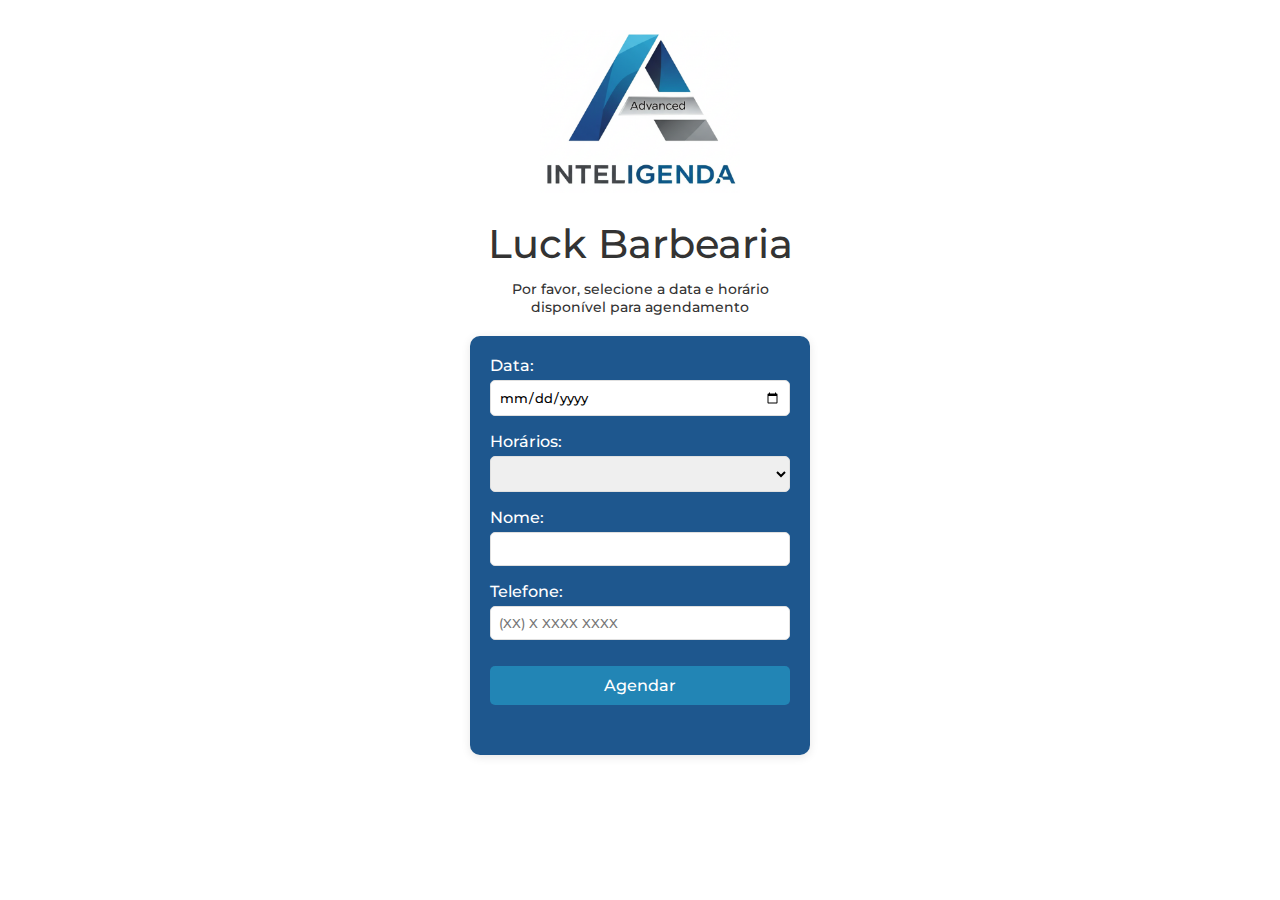
<file: index.html>
<!DOCTYPE html>
<html lang="pt-br">
<head>
    <meta charset="UTF-8">
    <meta name="viewport" content="width=device-width, initial-scale=1.0">
    <title>Inteligenda</title>

    <link rel="preconnect" href="https://fonts.googleapis.com">
    <link rel="preconnect" href="https://fonts.gstatic.com" crossorigin>
    <link href="https://fonts.googleapis.com/css2?family=Montserrat:ital,wght@0,100..900;1,100..900&display=swap" rel="stylesheet">
    
    <link rel="stylesheet" href="css/agendamento.css">
    <link rel="icon" href="images/icone.png" sizes="48x48" type="image/png">

</head>
<body>

    <div class="divLogo">
        <img src="images/logo.png" alt="logo" class="imagemLogo">
    </div>
    
    <div class="divTitulo">
        <h1>Luck Barbearia</h1>
        <h2>Por favor, selecione a data e horário disponível para agendamento</h2>
    </div> 
        

    <div class="divFormulario">    
        <form id="formDadosCliente">
            <label for="dataSelecionada" class="labels">Data:</label>
            <input type="date" id="dataSelecionada:" class="dadosCliente" placeholder="">
                        
            <label for="horarios" class="labels">Horários:</label>
            <select id="horarios" nome="horarios" class="dadosCliente">
                <option value="horariosSelecionado"></option>
                <option value="09:00">09:00h </option>
                <option value="10:00">10:00h </option>
                <option value="11:00">11:00h </option>
                <option value="13:00">13:00h </option>
                <option value="14:00">14:00h </option>
                <option value="15:00">15:00h </option>
                <option value="16:00">16:00h </option>
                <option value="17:00">17:00h </option>
                <option value="18:00">18:00h </option>
            </select>

            <label for="primeiroNome" class="labels">Nome:</label>
            <input type="text" id="primeiroNome" class="dadosCliente">
            <label for="telefone" class="labels">Telefone:</label>
            <input type="tel" id="telefone" class="dadosCliente" placeholder="(XX) X XXXX XXXX">

            <input type="submit" class="submit" name="enviarHora" value="Agendar" id="btAgendar">
        </form>
    </div>
     
    <script src="js/agendamento.js" defer></script>

    
</body>
</html>
</file>
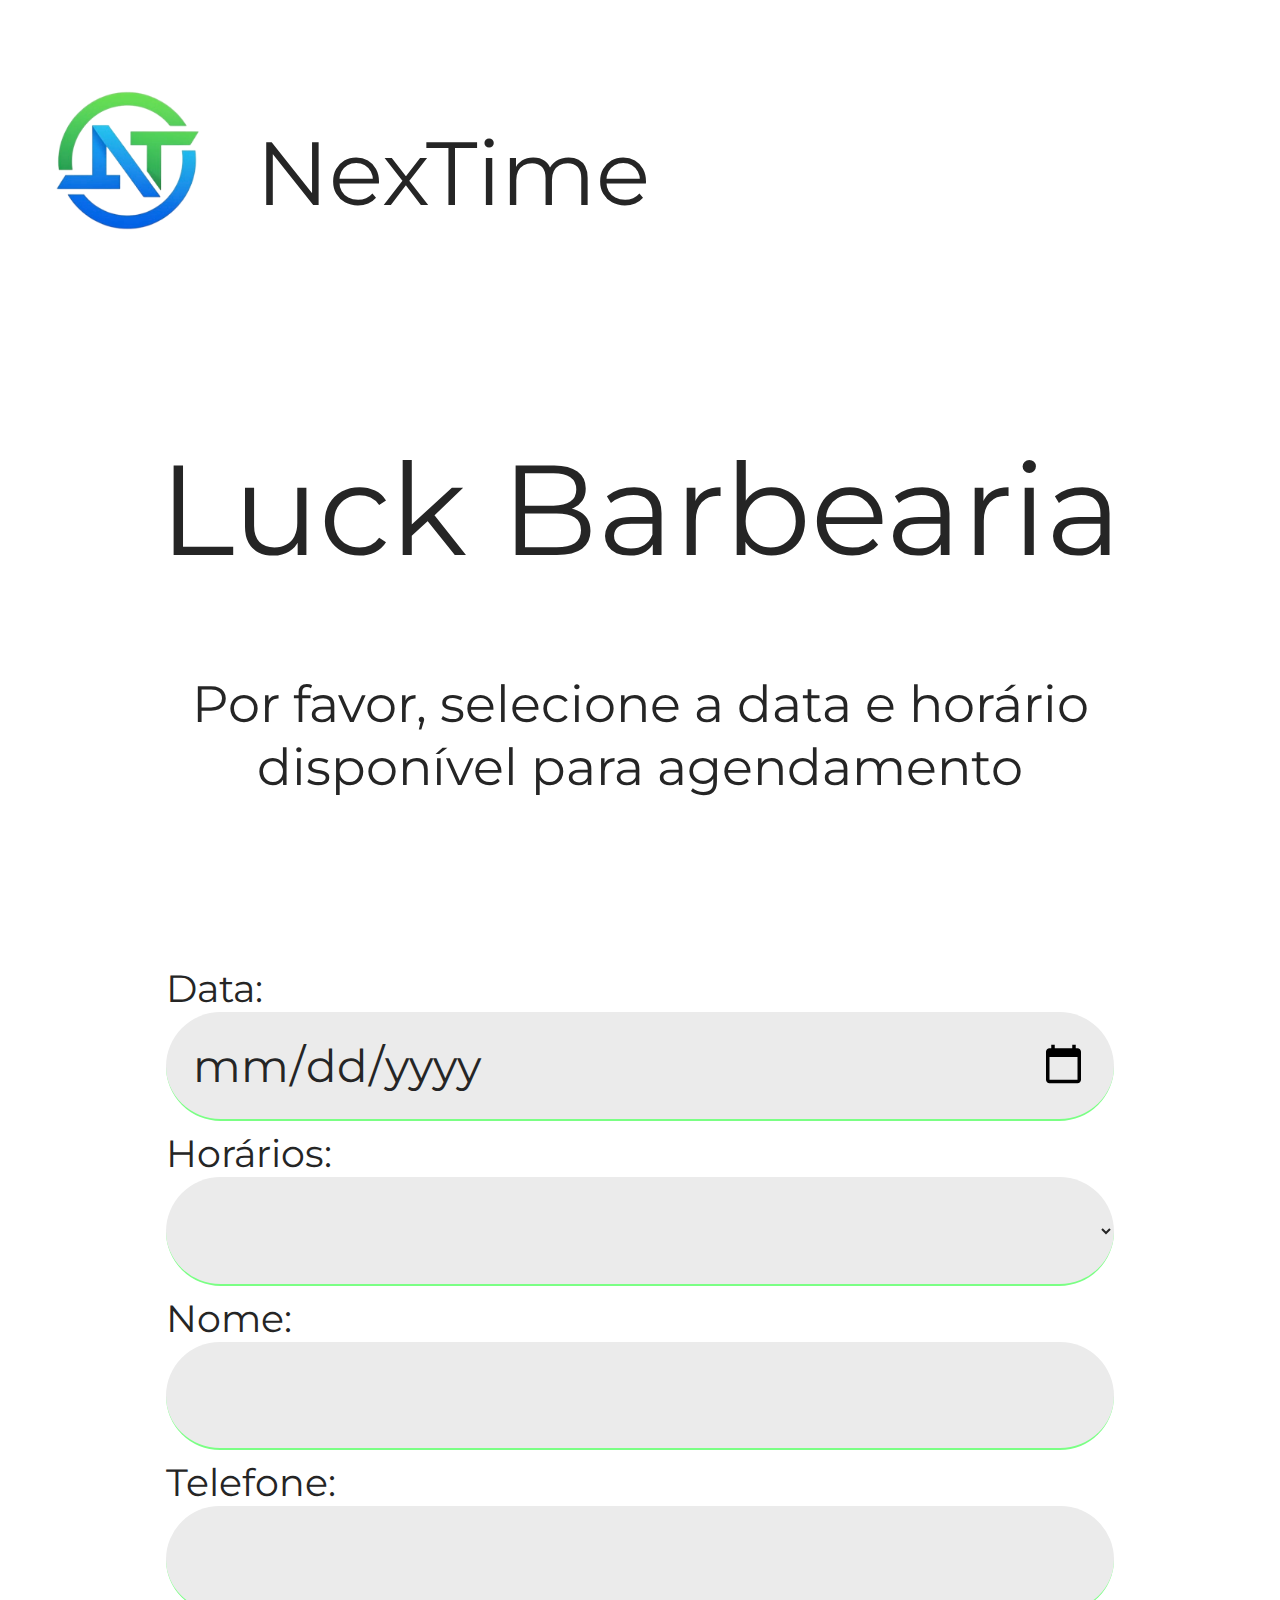
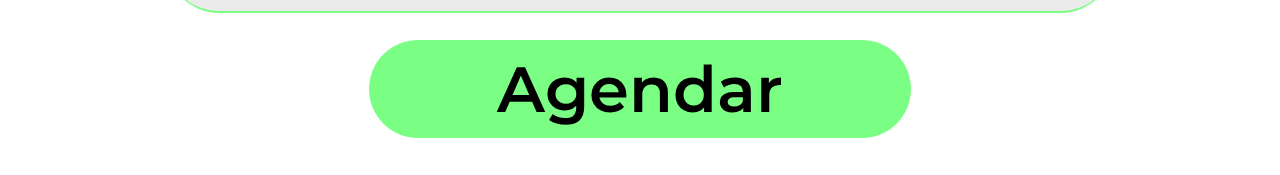
<file: ind.html>
<!DOCTYPE html>
<html lang="pt-br">
<head>
    <meta charset="UTF-8">
    <meta name="viewport" content="width=device-width, initial-scale=1.0">
<title>NexTime</title>

    <link rel="preconnect" href="https://fonts.googleapis.com">
    <link rel="preconnect" href="https://fonts.gstatic.com" crossorigin>
    <link href="https://fonts.googleapis.com/css2?family=Montserrat:ital,wght@0,100..900;1,100..900&display=swap" rel="stylesheet">
   
    <link rel="stylesheet" href="src/assets/css/style2.css">
    <link rel="icon" href="src/images/icon.PNG" sizes="48x48" type="image/png">

</head>
<body>

    <div class="divLogo">
        <img src="src/images/logo.PNG" alt="logo" class="logo">
        <p class="logo">NexTime</p>
    </div>
    
    
    <div class="fundoEscuro">
        <h1>Luck Barbearia</h1>
        <h2>Por favor, selecione a data e horário disponível para agendamento</h2>
                 
        <form id="formDadosCliente">
            <label for="dataSelecionada" class="labels">Data:</label>
            <input type="date" id="dataSelecionada:" class="dadosCliente">
                        
            <label for="horarios" class="labels">Horários:</label>
            <select id="horarios" nome="horarios" class="dadosCliente">
                <option value="horariosSelecionado"></option>
                <option value="09:00">09:00h </option>
                <option value="10:00">10:00h </option>
                <option value="11:00">11:00h </option>
                <option value="13:00">13:00h </option>
                <option value="14:00">14:00h </option>
                <option value="15:00">15:00h </option>
                <option value="16:00">16:00h </option>
                <option value="17:00">17:00h </option>
                <option value="18:00">18:00h </option>
            </select>

            <label for="primeiroNome" class="labels">Nome:</label>
            <input type="text" id="primeiroNome" class="dadosCliente">
            <label for="telefone" class="labels">Telefone:</label>
            <input type="text" id="telefone" class="dadosCliente">
            
            <label class="labelBt"><input type="submit" name="enviarHora" value="Agendar" id="btAgendar"></label>
        </form>
    </div>
     
    <script src="/script.js" defer></script>

    
</body>
</html>
</file>
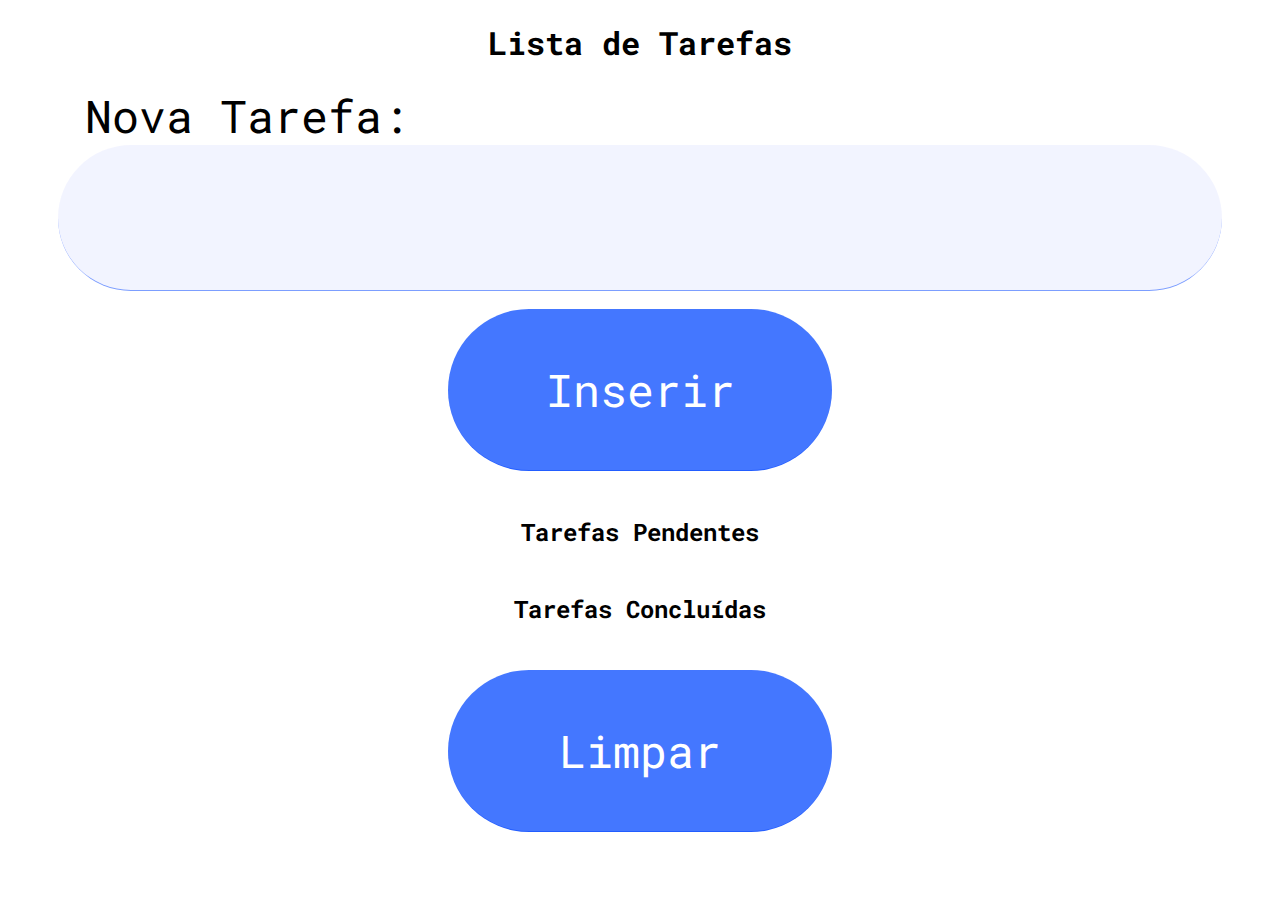
<file: inde.html>
<!DOCTYPE html>
<html lang="pt-br">
<head>
    <meta charset="UTF-8">
    <meta name="viewport" content="width=device-width, initial-scale=1.0">
<title>ToDoList</title>
	
	<link rel="preconnect" href="https://fonts.googleapis.com">
	<link rel="preconnect" href="https://fonts.gstatic.com" crossorigin>
	<link href="https://fonts.googleapis.com/css2?family=Roboto+Mono:ital,wght@0,100..700;1,100..700&display=swap" rel="stylesheet">
   
    <link rel="stylesheet" href="style.css">
    <link rel="icon" href="" sizes="48x48" type="image/png">

</head>
<body>
	<h1>Lista de Tarefas</h1>
	
	<form id="formTarefa" class="forms">
		<label for="novaTarefa" id="labelInput">Nova Tarefa:</label><br>
		<input type="text" id="novaTarefa" class="campoPreenchimento" class="inputs">
		<input type="submit" class="buttons" id="bottomAddTarefa" value="Inserir"> 
	</form>
	
	<h2>Tarefas Pendentes</h2>
	
	<ul id="listaTarefasPendentes"></ul>
	
	<h2>Tarefas Concluídas</h2>
	<ul id="listaTarefasConcluidas"></ul>
	<input type="button" id="botaoLimpar" class="buttons" value="Limpar">
	
		
	<script src="script.js" defer></script>
    
</body>
</html>
</file>
<file: css/agendamento.css>
:root {
    --cor-primaria: #1e578e;
    --cor-secundaria: #2285b5;
    --cor-terciaria: #4fbdde;
    --cor-texto: #333333;
    --cor-texto-claro: #ffffff;
    --cor-fundo: #F2F2F2;
    --cor-borda: #E0E0E0;
}

* {
  font-family: "Montserrat", sans-serif;
  font-optical-sizing: auto;
  font-weight: 500;
  font-style: normal;
}

body{
    margin: 0;
    padding: 0;
}

.divLogo {
    display: flex;
    align-items: center;
    justify-content: center;
    margin-top: 30px;
    
    .imagemLogo {
        width: 30vw;
        max-width: 200px;
        height: auto;
        margin: 0px;
    }
}

.divTitulo {
    text-align: center;
    margin-top: 20px;
    margin-bottom: 20px;
    text-align: center;
    padding: 0 20px;

    h1 {
        font-size: 2.5rem;
        margin-bottom: 10px;
        color: var(--cor-texto);  
    }

    h2 {
        font-size: 0.9rem;
        color: var(--cor-texto);
        margin-bottom: 10px;
        max-width: 300px;
        text-align: center;
        justify-self: center;
    }
}

.divFormulario {
    display: flex;
    flex-direction: column;
    align-items: center;
    justify-content: center;
    margin-top: 20px;
    margin-bottom: 50px;


    form {
        display: flex;
        flex-direction: column;
        width: 80%;
        max-width: 300px;
        background-color: var(--cor-primaria);
        padding: 20px;
        padding-bottom: 50px;
        border-radius: 10px;
        box-shadow: 0 2px 10px rgba(0, 0, 0, 0.1);
    }

    .labels {
        font-size: 1rem;
        color: var(--cor-texto-claro);
        margin-bottom: 5px;
        
    }

    .dadosCliente {
        display: flex;
        padding: 0.5rem;
        border-radius: 5px;
        border: 1px solid var(--cor-borda);
        margin-bottom: 1rem;
        outline: none;
        width: 94%;
        flex-direction: column;
    }

    #horarios {
        width: 100%;
    }
    .submit {
        background-color: var(--cor-secundaria);
        color: var(--cor-texto-claro);
        border: none;
        padding: 10px;
        margin-top: 10px;
        border-radius: 5px;
        cursor: pointer;
        font-size: 1rem;
        transition: background-color 0.3s ease;

        &:hover {
            background-color: var(--cor-terciaria);
        }
    }

}
</file>
<file: src/assets/css/style2.css>
:root {
  --cor-primaria: #7aff84; /* Azul */
  --cor-secundaria: #2ecc71; /* Verde */
  --cor-texto: #252525; /* Cor do texto principal */
  --cor-fundo: #ffffff; /* Cor de fundo */
  --cor-contorno: #ebebeb
}

.divLogo {
    display: flex;
    flex-direction: row;
    align-items: center;
}

.logo {
    width: 20vw;
    font-size: 7vw;
}

* {
    font-family: "Montserrat", sans-serif;
    font-optical-sizing: auto;
    font-weight: 400;
    font-style: normal;
    color: #252525;
}

body {
    background-color: #ffffff;
    margin: 0;
    height: 100vh;
}

h1 {
    text-align: center;
    font-size: 10vw;
    font-weight: 400;
}

h2 {
    text-align: center;
    font-size: 4vw;
    padding-bottom: 7%;
    font-weight: 400;
    padding-left: 8vw;
    padding-right: 8vw;
}

#horarios {
    padding-top: 20px;
}

#formDadosCliente {
    display: flex;
    flex-direction: column;
    padding: 2vw;
    padding-bottom: 10px;
    font-size: 4.5vw;
}

.hora {
    padding: 5px;
}

#btAgendar {
    
    color: black;
    font-weight: 600;
    background-color: var(--cor-primaria);
    border: none;
    border-radius: 15vw;
    padding: 10px;
    padding-left: 10vw;
    padding-right: 10vw;
    margin-top: 3vh;
    margin-bottom: 3vh;
    font-size: 5vw;
}

.labelBt {
    align-self: center;
}

#horarios {background-color: var(--cor-contorno);
    padding: 2vw;   
    width: 74vw;
}

.dadosCliente {
    padding: 2vw;
    align-self: center;
    border: none;
    text-decoration: none;
    background-color: var(--cor-contorno);
    color: var(--cor-texto);
    border-bottom: 2px solid;
    border-color: var(--cor-primaria);
    outline: none;
    width: 70vw;
    font-size: 3.5vw;
    border-radius: 15vw;
}

.labels {
    padding-left: 11vw;
    padding-top: 1vh;
    font-size: 3vw;
}
</file>
<file: style.css>
* {
  font-family: "Roboto Mono", monospace;
  font-optical-sizing: auto;
  font-style: normal;
}

h1 {
	text-align: center;
}

h2 {
	text-align: center;
    margin-bottom: 5vh;
    margin-top: 5vh;
}

#labelInput {
	padding-left: 6vw;
	font-size: 3.5vw;
}

.buttons {
	display: block;
    justify-self: center;
    outline-color: #0043ff7d;
    outline-offset: 1px;
    border-radius: 10vw;
    border: none;
    background-color: #4477ff;
    border-bottom: 1px solid;
    border-color: #0043ff7d;
    color: white;
    margin-bottom: 1vh;
    padding: 4vw;
    font-size: 3.5vw;
    width: 75vw;
    font-weight: 400;
	width: 30vw;
}

.botaoLista {
	font-size: 3.5vw;
    margin-left: 2vw;
    margin-bottom: 2vh;
    border: none;
    border-radius: 15vw;
    background-color: #4477ff;
    color: white;
	
}


li {
	list-style: none;
    font-size: 4vw;
    display: block;
    justify-self: left;
	
}

.campoPreenchimento {
	display: block;
    justify-self: center;
    outline-color: #0043ff7d;
    outline-offset: 1px;
    border-radius: 10vw;
    border: none;
    background-color: #002eff0d;
    border-bottom: 1px solid;
    border-color: #0043ff7d;
    margin-bottom: 2vh;
    padding: 3vw;
    font-size: 4vw;
    width: 85vw;
    font-weight: 400;
	
}
</file>
